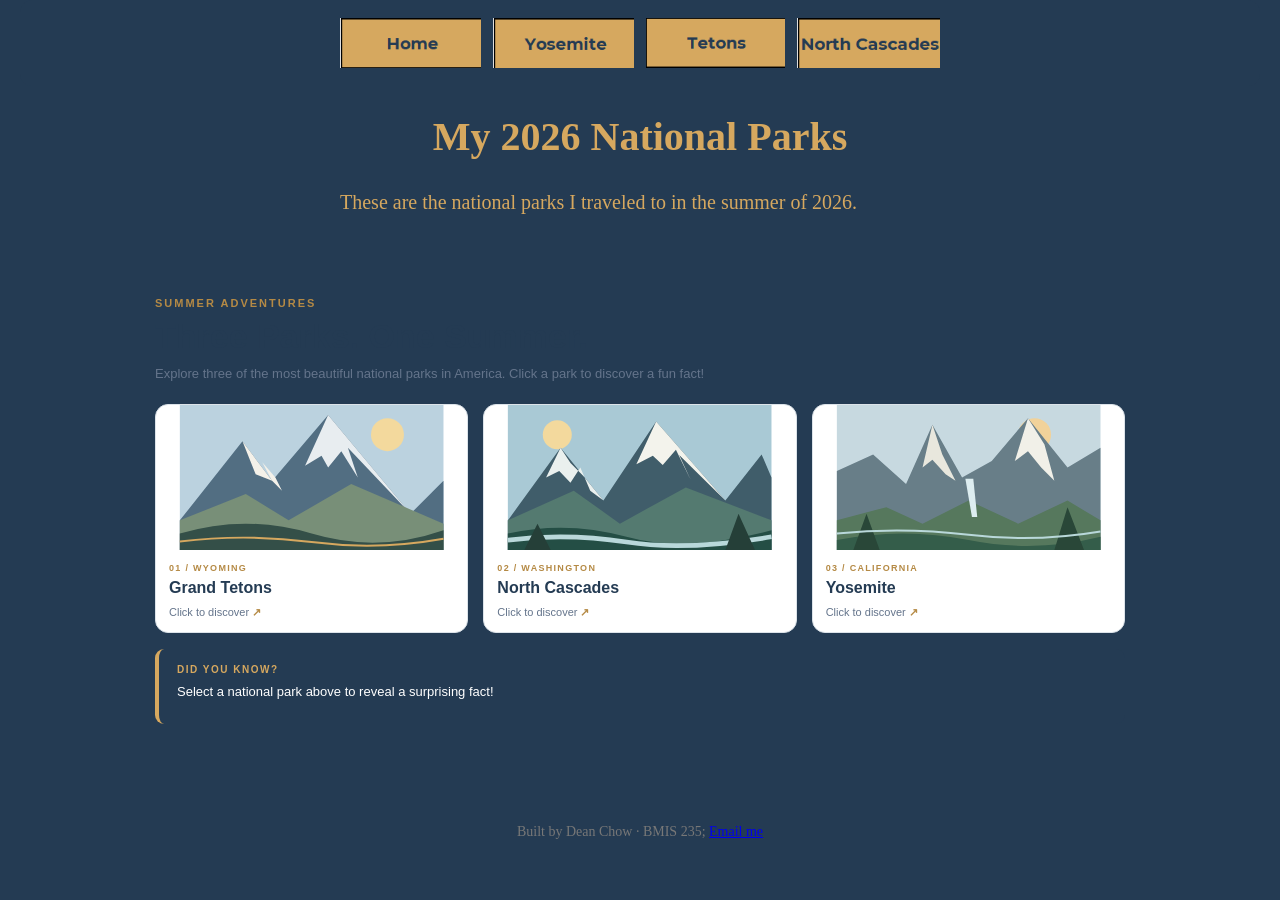
<file: index.html>
<!DOCTYPE html>
<!--
  Author: Dean Chow
  GU username: dean-chow007
  Course: BMIS 235 - HTML-3
-->
<html lang="en">
<head>
<meta charset="utf-8">
<meta name="author" content="Dean Chow">
<title>My 2026 National Parks</title>

<!-- this one line connects the page to the stylesheet -->
<link rel="stylesheet" href="styles.css">
</head>
<body>

<!-- ===== MENU ============================================================
     The menu is four links. Each link wraps an image instead of words.
     Build it once on this page, check that every link works,
     then copy the whole <nav> block and paste it over the menu on the
     other three pages, so every page has the exact same menu.
     ===================================================================== -->
<nav>
    <a href="index.html"><img src="img/home.png" alt="Home"></a>
    <a href="yosemite.html"><img src="img/yosemite.png" alt="Page 1"></a>
    <a href="tetons.html"><img src="img/tetons1.png" alt="Page 2"></a>
    <a href="northcascades.html"><img src="img/northcascades.png" alt="Page 3"></a>
</nav>

<h1>My 2026 National Parks</h1>
<p>These are the national parks I traveled to in the summer of 2026.</p>

<!-- ===== SHOWCASE ======================================================
     This box is empty on purpose. In Part 7 you paste an interactive
     graphic BETWEEN the opening <div> and the closing </div> below.
     ===================================================================== -->
<div class="showcase">
  
<!-- HTML: Creates three interactive national park cards -->
<div class="showcase">
  <div class="showcase-header">
    <div class="showcase-eyebrow">SUMMER ADVENTURES</div>
    <div class="showcase-title">Three Parks. One Summer.</div>
    <div class="showcase-subtitle">
      Explore three of the most beautiful national parks in America.
      Click a park to discover a fun fact!
    </div>
  </div>

  <div class="showcase-grid">

    <!-- Grand Teton -->
    <button class="showcase-card" type="button" data-park="tetons"
      aria-label="Discover a fun fact about Grand Teton National Park">
      <div class="showcase-picture">
        <svg viewBox="0 0 400 220" role="img" aria-label="Illustration of the Grand Teton mountains">
          <rect width="400" height="220" fill="#BBD2DF"/>
          <circle cx="315" cy="45" r="25" fill="#F3D99D"/>
          <path d="M0 175 L95 55 L140 115 L225 15 L350 165 L400 115 L400 220 L0 220Z" fill="#526E82"/>
          <path d="M95 55 L115 105 L140 115 L125 87 L145 110 L155 130 L140 115Z" fill="#F4F1E9"/>
          <path d="M225 15 L190 92 L215 77 L225 95 L245 70 L270 110 L255 65 L350 165Z" fill="#E8EDF0"/>
          <path d="M0 175 L100 135 L165 175 L260 120 L400 180 L400 220 L0 220Z" fill="#788F78"/>
          <path d="M0 195 Q100 165 200 195 T400 190 L400 220 L0 220Z" fill="#344F48"/>
          <path d="M0 207 Q100 195 200 208 T400 203" fill="none" stroke="#D6A85F" stroke-width="3"/>
        </svg>
      </div>
      <div class="showcase-card-info">
        <div class="showcase-number">01 / WYOMING</div>
        <div class="showcase-name">Grand Tetons</div>
        <div class="showcase-hint">Click to discover <span>↗</span></div>
      </div>
    </button>

    <!-- North Cascades -->
    <button class="showcase-card" type="button" data-park="cascades"
      aria-label="Discover a fun fact about North Cascades National Park">
      <div class="showcase-picture">
        <svg viewBox="0 0 400 220" role="img" aria-label="Illustration of the North Cascades mountains">
          <rect width="400" height="220" fill="#A9C9D5"/>
          <circle cx="75" cy="45" r="22" fill="#F3D99D"/>
          <path d="M0 175 L80 65 L145 145 L225 25 L330 145 L385 75 L400 110 L400 220 L0 220Z" fill="#405D6A"/>
          <path d="M80 65 L58 110 L78 100 L95 118 L110 95 L125 130 L145 145 L115 108 L95 88Z" fill="#EAF0EE"/>
          <path d="M225 25 L195 90 L220 77 L235 91 L255 68 L278 115 L260 76 L330 145Z" fill="#F3F3EC"/>
          <path d="M0 175 L100 130 L170 180 L270 125 L400 175 L400 220 L0 220Z" fill="#547A70"/>
          <path d="M0 195 Q90 175 180 200 T400 190 L400 220 L0 220Z" fill="#244E45"/>
          <path d="M0 205 Q90 194 180 208 T400 200" fill="none" stroke="#B9D8DA" stroke-width="7"/>
          <path d="M25 220 L45 180 L65 220 M330 220 L350 165 L375 220" fill="#253F38"/>
        </svg>
      </div>
      <div class="showcase-card-info">
        <div class="showcase-number">02 / WASHINGTON</div>
        <div class="showcase-name">North Cascades</div>
        <div class="showcase-hint">Click to discover <span>↗</span></div>
      </div>
    </button>

    <!-- Yosemite -->
    <button class="showcase-card" type="button" data-park="yosemite"
      aria-label="Discover a fun fact about Yosemite National Park">
      <div class="showcase-picture">
        <svg viewBox="0 0 400 220" role="img" aria-label="Illustration of Yosemite Valley">
          <rect width="400" height="220" fill="#C7D9E0"/>
          <circle cx="300" cy="45" r="25" fill="#F1D29A"/>
          <path d="M0 220 L0 100 L55 75 L105 120 L145 30 L190 110 L235 85 L290 20 L350 95 L400 65 L400 220Z" fill="#687E88"/>
          <path d="M145 30 L130 95 L145 83 L165 105 L180 115 L160 75Z" fill="#E8E7DD"/>
          <path d="M290 20 L270 85 L290 70 L310 95 L330 115 L315 60Z" fill="#F1F0E8"/>
          <path d="M0 175 L75 155 L130 180 L200 145 L275 180 L350 145 L400 175 L400 220 L0 220Z" fill="#56785D"/>
          <path d="M195 112 L205 170 L213 170 L207 112Z" fill="#DDEDF0"/>
          <path d="M0 205 Q100 185 200 205 T400 200 L400 220 L0 220Z" fill="#345D4A"/>
          <path d="M25 220 L45 165 L65 220 M330 220 L350 155 L375 220" fill="#294738"/>
          <path d="M0 195 Q100 185 200 197 T400 192" fill="none" stroke="#B9D8DA" stroke-width="3"/>
        </svg>
      </div>
      <div class="showcase-card-info">
        <div class="showcase-number">03 / CALIFORNIA</div>
        <div class="showcase-name">Yosemite</div>
        <div class="showcase-hint">Click to discover <span>↗</span></div>
      </div>
    </button>

  </div>

  <!-- Fun fact display -->
  <div class="showcase-fact" aria-live="polite">
    <div class="showcase-fact-label">DID YOU KNOW?</div>
    <div class="showcase-fact-text">
      Select a national park above to reveal a surprising fact!
    </div>
  </div>
</div>

<style>
/* CSS: Styles the graphic using your navy and gold brand colors */

.showcase {
  font-family: Montserrat, Arial, sans-serif;
  color: #243B53;
  max-width: 1050px;
  margin: 20px auto;
  padding: 20px;
  box-sizing: border-box;
}

.showcase * {
  box-sizing: border-box;
}

.showcase-header {
  margin-bottom: 20px;
}

.showcase-eyebrow {
  color: #B58A45;
  font-size: 11px;
  font-weight: 800;
  letter-spacing: 2px;
  margin-bottom: 8px;
}

.showcase-title {
  font-size: clamp(23px, 4vw, 34px);
  font-weight: 800;
  margin-bottom: 8px;
}

.showcase-subtitle {
  font-size: 13px;
  line-height: 1.6;
  color: #64748B;
  max-width: 550px;
}

.showcase-grid {
  display: grid;
  grid-template-columns: repeat(3, minmax(0, 1fr));
  gap: 15px;
}

.showcase-card {
  border: 1px solid #DCE3E9;
  border-radius: 13px;
  overflow: hidden;
  padding: 0;
  background: #FFFFFF;
  color: #243B53;
  text-align: left;
  cursor: pointer;
  font: inherit;
  transition: transform 0.2s, border-color 0.2s, box-shadow 0.2s;
}

.showcase-card:hover {
  transform: translateY(-4px);
  border-color: #D6A85F;
  box-shadow: 0 7px 18px rgba(36, 59, 83, 0.12);
}

.showcase-card:focus-visible {
  outline: 3px solid #D6A85F;
  outline-offset: 3px;
}

.showcase-card.showcase-active {
  border: 2px solid #D6A85F;
}

.showcase-picture {
  width: 100%;
  height: 145px;
  overflow: hidden;
}

.showcase-picture svg {
  display: block;
  width: 100%;
  height: 100%;
  transition: transform 0.3s;
}

.showcase-card:hover .showcase-picture svg {
  transform: scale(1.04);
}

.showcase-card-info {
  padding: 13px;
}

.showcase-number {
  color: #B58A45;
  font-size: 9px;
  font-weight: 800;
  letter-spacing: 1.3px;
  margin-bottom: 6px;
}

.showcase-name {
  font-size: 16px;
  font-weight: 800;
  margin-bottom: 9px;
}

.showcase-hint {
  font-size: 11px;
  color: #64748B;
}

.showcase-hint span {
  color: #B58A45;
  font-weight: bold;
}

.showcase-fact {
  margin-top: 16px;
  padding: 15px 18px;
  background: #243B53;
  border-left: 4px solid #D6A85F;
  border-radius: 9px;
  color: white;
  min-height: 75px;
}

.showcase-fact-label {
  font-size: 10px;
  font-weight: 800;
  letter-spacing: 1.5px;
  color: #D6A85F;
  margin-bottom: 7px;
}

.showcase-fact-text {
  font-size: 13px;
  line-height: 1.6;
}

/* Responsive layout for smaller screens */
@media (max-width: 600px) {
  .showcase {
    padding: 12px;
  }

  .showcase-grid {
    grid-template-columns: 1fr;
    gap: 10px;
  }

  .showcase-card {
    display: flex;
    align-items: center;
    min-height: 95px;
  }

  .showcase-picture {
    width: 40%;
    height: 100px;
    flex-shrink: 0;
  }

  .showcase-card-info {
    padding: 10px 13px;
  }

  .showcase-name {
    font-size: 14px;
  }

  .showcase-hint {
    font-size: 10px;
  }

  .showcase-fact {
    margin-top: 12px;
  }
}
</style>

<script>
/* JavaScript: Makes each park clickable and displays its fun fact */

(function () {
  const showcase = document.currentScript.parentElement.querySelector('.showcase')
    || document.querySelector('.showcase:last-of-type');

  if (!showcase) return;

  const facts = {
    tetons: "The Teton Range is unusual because it rises dramatically from the valley floor with almost no foothills. Grand Teton itself towers approximately 7,000 feet above the valley!",
    cascades: "North Cascades National Park contains more than 300 glaciers, making it one of the most heavily glaciated areas in the contiguous United States!",
    yosemite: "In 1864, President Abraham Lincoln signed the Yosemite Grant, protecting Yosemite Valley and the Mariposa Grove. It was a major milestone in the history of America's national parks!"
  };

  const cards = showcase.querySelectorAll('.showcase-card');
  const factText = showcase.querySelector('.showcase-fact-text');

  cards.forEach(function (card) {
    card.addEventListener('click', function () {
      cards.forEach(function (item) {
        item.classList.remove('showcase-active');
        item.setAttribute('aria-pressed', 'false');
      });

      card.classList.add('showcase-active');
      card.setAttribute('aria-pressed', 'true');

      const park = card.getAttribute('data-park');
      factText.textContent = facts[park];
    });
  });
})();
</script>

</div>

<!-- Footer: fill in your name -->
<footer>Built by Dean Chow &middot; BMIS 235; <a href="mailto:dchow@zagmail.gonzaga.edu">Email me</a></footer>

</body>
</html>
</file>
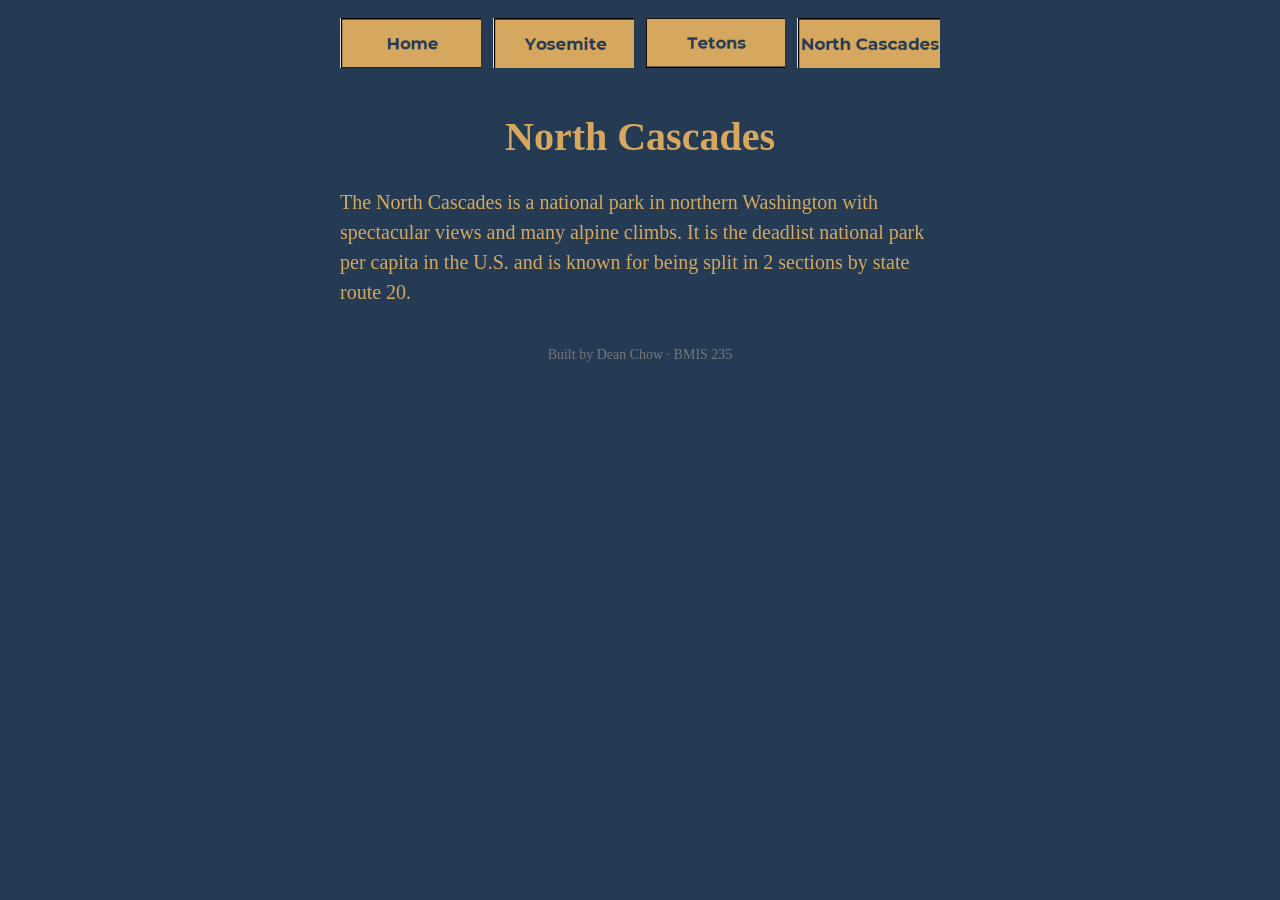
<file: northcascades.html>
<!DOCTYPE html>
<!--
  Author: Dean Chow
  GU username: dean-chow007
  Course: BMIS 235 - HTML-3
-->
<html lang="en">
<head>
<meta charset="utf-8">
<meta name="author" content="Dean Chow">
<title>North Cascades</title>


<link rel="stylesheet" href="styles.css">
</head>
<body>

<!-- ===== MENU ============================================================
     The menu is four links. Each link wraps an image instead of words.
     Build it once on this page, check that every link works,
     then copy the whole <nav> block and paste it over the menu on the
     other three pages, so every page has the exact same menu.
     ===================================================================== -->
<nav>
    <a href="index.html"><img src="img/home.png" alt="Home"></a>
    <a href="yosemite.html"><img src="img/yosemite.png" alt="Page 1"></a>
    <a href="tetons.html"><img src="img/tetons1.png" alt="Page 2"></a>
    <a href="northcascades.html"><img src="img/northcascades.png" alt="Page 3"></a>
</nav>

<h1>North Cascades</h1>
<p>The North Cascades is a national park in northern Washington with spectacular views and many alpine climbs. It is the deadlist national park per capita in the U.S. and is known for being split in 2 sections by state route 20.</p>

<!-- Footer: fill in your name -->
<footer>Built by Dean Chow &middot; BMIS 235</footer>

</body>
</html>
</file>
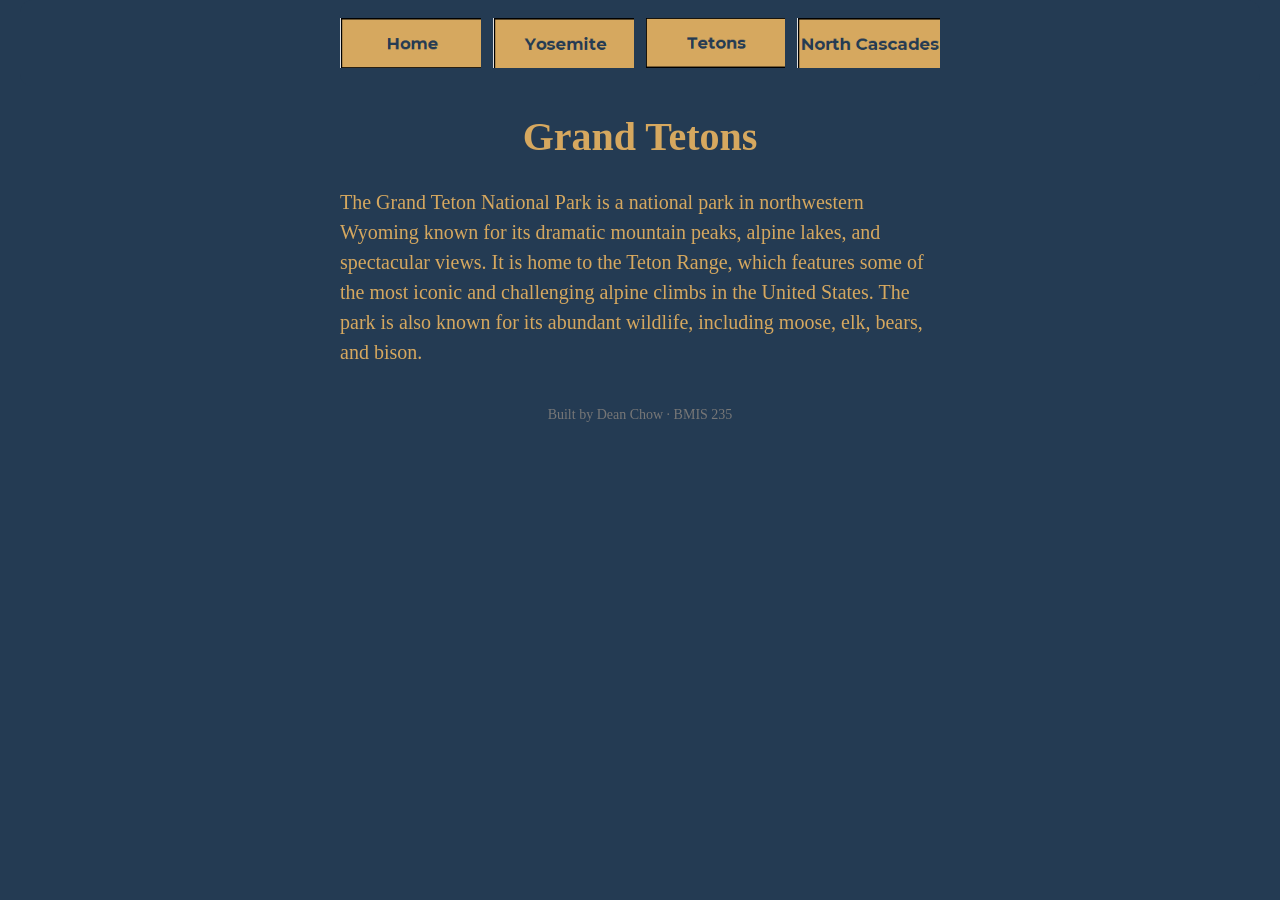
<file: tetons.html>
<!DOCTYPE html>
<!--
  Author: Dean Chow
  GU username: dean-chow007
  Course: BMIS 235 - HTML-3
-->
<html lang="en">
<head>
<meta charset="utf-8">
<meta name="author" content="Dean Chow">
<title>Grand Tetons</title>

<!-- this one line connects the page to the stylesheet -->
<link rel="stylesheet" href="styles.css">
</head>
<body>

<!-- ===== MENU ============================================================
     The menu is four links. Each link wraps an image instead of words.
     Build it once on this page, check that every link works,
     then copy the whole <nav> block and paste it over the menu on the
     other three pages, so every page has the exact same menu.
     ===================================================================== -->
<nav>
    <a href="index.html"><img src="img/home.png" alt="Home"></a>
    <a href="yosemite.html"><img src="img/yosemite.png" alt="Page 1"></a>
    <a href="tetons.html"><img src="img/tetons1.png" alt="Page 2"></a>
    <a href="northcascades.html"><img src="img/northcascades.png" alt="Page 3"></a>
</nav>

<h1>Grand Tetons</h1>
<p>The Grand Teton National Park is a national park in northwestern Wyoming known for its dramatic mountain peaks, alpine lakes, and spectacular views. It is home to the Teton Range, which features some of the most iconic and challenging alpine climbs in the United States. The park is also known for its abundant wildlife, including moose, elk, bears, and bison.</p>

<!-- Footer: fill in your name -->
<footer>Built by Dean Chow &middot; BMIS 235</footer>

</body>
</html>
</file>
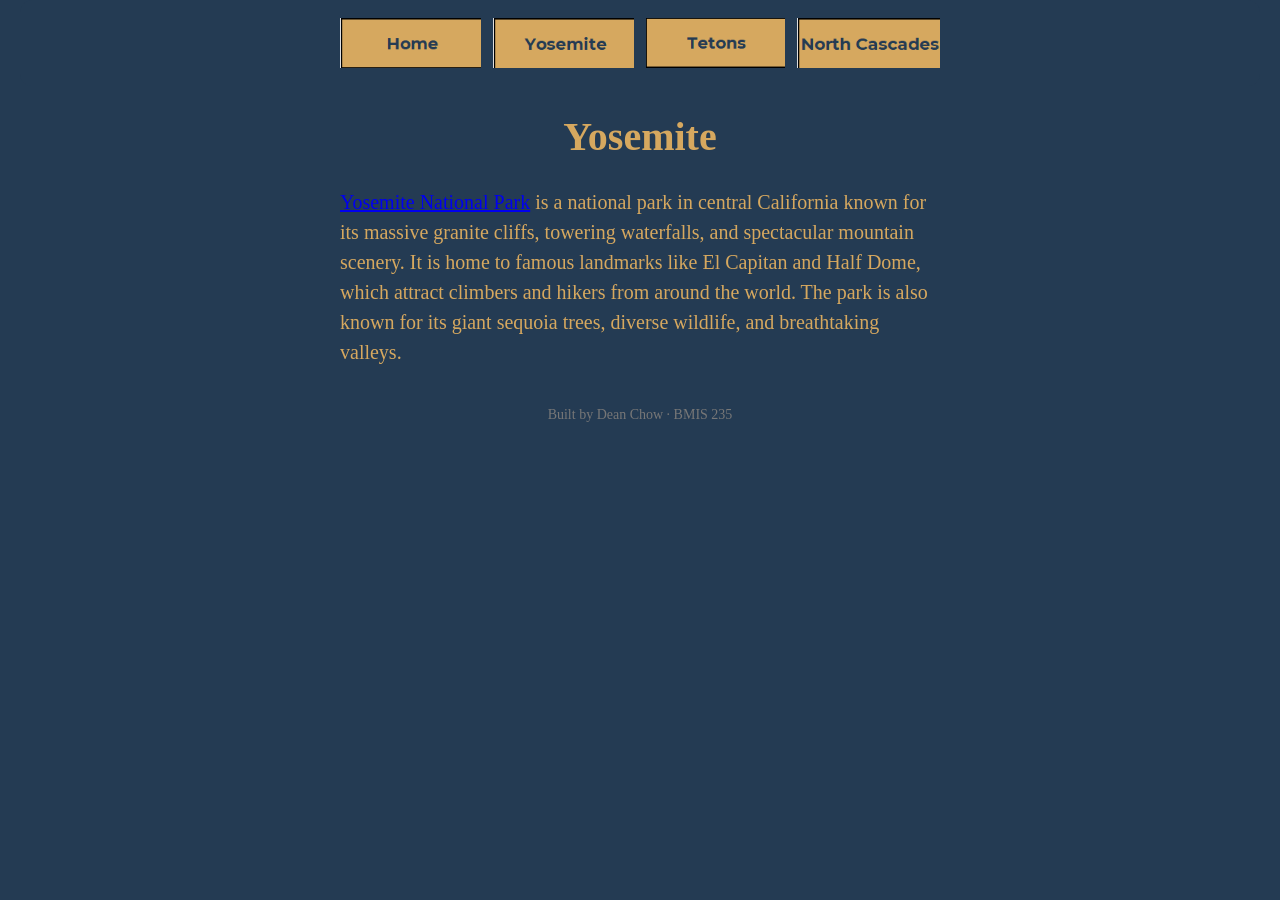
<file: yosemite.html>
<!DOCTYPE html>
<!--
  Author: Dean Chow
  GU username: dean-chow007
  Course: BMIS 235 - HTML-3
-->
<html lang="en">
<head>
<meta charset="utf-8">
<meta name="author" content="Dean Chow">
<title>Yosemite</title>

<!-- this one line connects the page to the stylesheet -->
<link rel="stylesheet" href="styles.css">
</head>
<body>

<!-- ===== MENU ============================================================
     The menu is four links. Each link wraps an image instead of words.
     Build it once on this page, check that every link works,
     then copy the whole <nav> block and paste it over the menu on the
     other three pages, so every page has the exact same menu.
     ===================================================================== -->
<nav>
    <a href="index.html"><img src="img/home.png" alt="Home"></a>
    <a href="yosemite.html"><img src="img/yosemite.png" alt="Page 1"></a>
    <a href="tetons.html"><img src="img/tetons1.png" alt="Page 2"></a>
    <a href="northcascades.html"><img src="img/northcascades.png" alt="Page 3"></a>
</nav>

<h1>Yosemite</h1>
<p><a href="https://www.yosemite.com/"<target="_blank">Yosemite National Park</a> is a national park in central California known for its massive granite cliffs, towering waterfalls, and spectacular mountain scenery. It is home to famous landmarks like El Capitan and Half Dome, which attract climbers and hikers from around the world. The park is also known for its giant sequoia trees, diverse wildlife, and breathtaking valleys.</p>
  
<!-- Footer: fill in your name -->
<footer>Built by Dean Chow &middot; BMIS 235</footer>

</body>
</html>
</file>
<file: styles.css>
/* =====================================================================
   styles.css  ·  YOUR BRAND
   ---------------------------------------------------------------------
   This one file is your brand guide. Every page that links to it gets
   the same font, the same colors and the same spacing.
   Change a color here once, and every page changes.

   Use the same font and colors you picked for your Excel menu images,
   so the menu and the pages look like one brand.
   ===================================================================== */

body {
    font-family: Geometric Sans-Serif, "Montserrat", serif;
    background-color: #243B53;
    color: #D6A85F;
    margin: 0;
    padding: 0 20px 40px 20px;
}

/* added a border radius */
nav {
    background-color: #243B53;
    border-radius: 12px;
    padding: 14px;
    text-align: center;
}

/* every image inside the menu is forced to the same height.
   If your images still look different sizes, their WIDTHS are
   different: go back to Excel and make every cell the same size. */
nav img {
    height: 50px;
    margin: 4px;
    vertical-align: middle;
}

/* no underline or border around the image links */
nav a {
    text-decoration: none;
}

h1 {
    color: #D6A85F;
    text-align: center;
    font-size: 40px;
}

/* changed font size to 20px */
p {
    max-width: 600px;
    margin: 20px auto;
    font-size: 20px;
    line-height: 1.5;
}

footer {
    text-align: center;
    font-size: 14px;
    color: #777777;
    margin-top: 40px;
}
</file>
